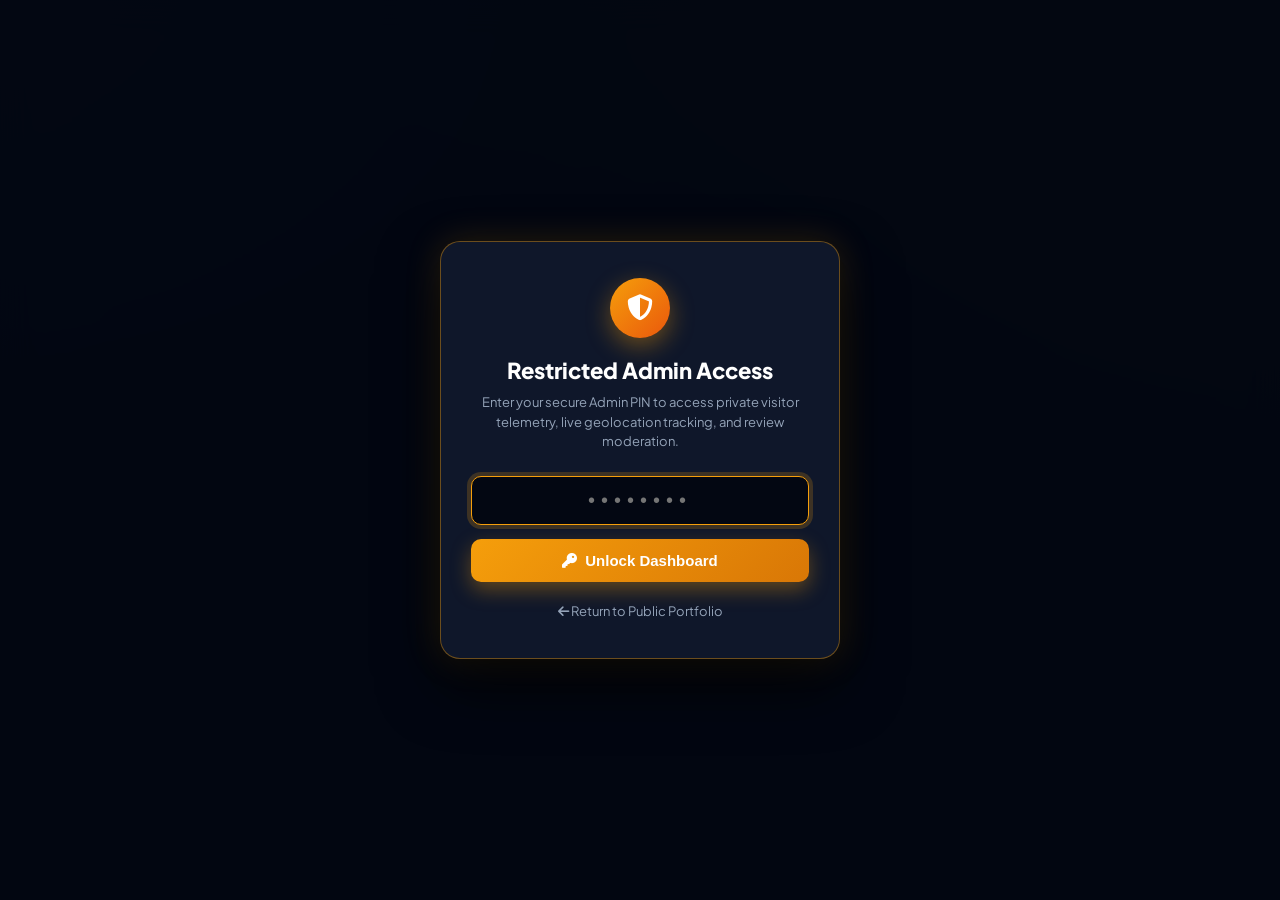
<file: admin.html>
<!DOCTYPE html>
<html lang="en">
<head>
  <meta charset="UTF-8" />
  <meta name="viewport" content="width=device-width, initial-scale=1.0" />
  <title>Admin Intelligence &amp; Visitor Logs | Smit Portfolio</title>
  <meta name="robots" content="noindex, nofollow" />
  <link rel="icon" type="image/x-icon" href="images/favicon.ico" />
  <link
    rel="stylesheet"
    href="https://cdnjs.cloudflare.com/ajax/libs/font-awesome/6.5.2/css/all.min.css"
    crossorigin="anonymous"
    referrerpolicy="no-referrer"
  />
  <link rel="preconnect" href="https://fonts.googleapis.com">
  <link rel="preconnect" href="https://fonts.gstatic.com" crossorigin>
  <link href="https://fonts.googleapis.com/css2?family=Plus+Jakarta+Sans:wght@400;500;600;700;800&family=JetBrains+Mono:wght@400;600&display=swap" rel="stylesheet">

  <style>
    /* ================= GLOBAL RESETS & COLOR PALETTE ================= */
    html {
      font-size: 16px;
      -webkit-text-size-adjust: 100%;
    }
    * {
      box-sizing: border-box;
      margin: 0;
      padding: 0;
    }
    body {
      background: #070b14;
      background-image: 
        radial-gradient(at 0% 0%, rgba(99, 102, 241, 0.12) 0px, transparent 50%),
        radial-gradient(at 100% 0%, rgba(245, 158, 11, 0.1) 0px, transparent 50%),
        radial-gradient(at 50% 100%, #030712 0px, transparent 100%);
      color: #f8fafc;
      font-family: 'Plus Jakarta Sans', -apple-system, BlinkMacSystemFont, sans-serif;
      min-height: 100vh;
      line-height: 1.5;
      overflow-x: hidden;
    }

    /* ================= PIN SECURITY GATE ================= */
    #auth-gate {
      position: fixed;
      inset: 0;
      background: rgba(3, 7, 18, 0.94);
      backdrop-filter: blur(16px);
      display: flex;
      align-items: center;
      justify-content: center;
      z-index: 99999;
      padding: 20px;
    }
    .auth-card {
      width: 100%;
      max-width: 400px;
      background: #0f172a;
      border: 1.5px solid rgba(245, 158, 11, 0.4);
      box-shadow: 0 25px 60px rgba(0, 0, 0, 0.7), 0 0 35px rgba(245, 158, 11, 0.18);
      border-radius: 20px;
      padding: 36px 30px;
      text-align: center;
    }
    .auth-icon {
      width: 60px;
      height: 60px;
      border-radius: 50%;
      background: linear-gradient(135deg, #f59e0b, #ea580c);
      display: flex;
      align-items: center;
      justify-content: center;
      font-size: 26px;
      margin: 0 auto 16px;
      color: #fff;
      box-shadow: 0 8px 25px rgba(245, 158, 11, 0.4);
    }
    .auth-title {
      font-size: 22px;
      font-weight: 800;
      margin-bottom: 6px;
      color: #fff;
    }
    .auth-subtitle {
      font-size: 13px;
      color: #94a3b8;
      line-height: 1.5;
      margin-bottom: 24px;
    }
    .pin-input {
      width: 100%;
      background: #030712;
      border: 1.5px solid rgba(255, 255, 255, 0.16);
      border-radius: 10px;
      padding: 12px 16px;
      font-size: 20px;
      color: #fff;
      text-align: center;
      letter-spacing: 6px;
      outline: none;
      transition: all 0.25s ease;
      margin-bottom: 14px;
    }
    .pin-input:focus {
      border-color: #f59e0b;
      box-shadow: 0 0 0 4px rgba(245, 158, 11, 0.2);
    }
    .btn-auth-unlock {
      width: 100%;
      background: linear-gradient(135deg, #f59e0b, #d97706);
      color: #fff;
      border: none;
      border-radius: 10px;
      padding: 13px;
      font-size: 15px;
      font-weight: 700;
      cursor: pointer;
      display: flex;
      align-items: center;
      justify-content: center;
      gap: 8px;
      box-shadow: 0 8px 20px rgba(245, 158, 11, 0.35);
      transition: all 0.25s ease;
    }
    .btn-auth-unlock:hover {
      transform: translateY(-2px);
      box-shadow: 0 10px 25px rgba(245, 158, 11, 0.45);
    }
    .auth-err-msg {
      color: #f87171;
      font-size: 13px;
      display: none;
      margin-top: 10px;
    }
    .auth-back-link {
      display: inline-block;
      margin-top: 20px;
      font-size: 13px;
      color: #94a3b8;
      text-decoration: none;
      transition: color 0.2s ease;
    }
    .auth-back-link:hover {
      color: #fff;
    }

    /* ================= MAIN DASHBOARD SHELL ================= */
    #dashboard-view {
      display: none;
      max-width: 1340px;
      width: 100%;
      margin: 0 auto;
      padding: 24px 28px 48px;
    }

    /* ================= HEADER BAR ================= */
    .admin-header {
      display: flex;
      align-items: center;
      justify-content: space-between;
      gap: 16px;
      padding: 16px 20px;
      background: #0f172a;
      border: 1px solid rgba(255, 255, 255, 0.08);
      border-radius: 16px;
      margin-bottom: 24px;
      box-shadow: 0 4px 20px rgba(0, 0, 0, 0.25);
    }
    .admin-brand {
      display: flex;
      align-items: center;
      gap: 12px;
    }
    .admin-logo-img {
      width: 42px;
      height: 42px;
      border-radius: 8px;
      object-fit: contain;
      background: #fff;
      padding: 2px;
    }
    .admin-title-wrap h1 {
      font-size: 18px;
      font-weight: 800;
      color: #ffffff;
      display: flex;
      align-items: center;
      gap: 10px;
      letter-spacing: -0.3px;
    }
    .badge-live {
      display: inline-flex;
      align-items: center;
      gap: 5px;
      background: rgba(16, 185, 129, 0.15);
      border: 1px solid rgba(16, 185, 129, 0.35);
      color: #34d399;
      font-size: 11px;
      font-weight: 700;
      padding: 2px 8px;
      border-radius: 20px;
      text-transform: uppercase;
      letter-spacing: 0.5px;
    }
    .pulse-dot {
      width: 6px;
      height: 6px;
      border-radius: 50%;
      background: #34d399;
      box-shadow: 0 0 6px #34d399;
      animation: livePulse 1.6s infinite;
    }
    @keyframes livePulse {
      0% { transform: scale(0.9); opacity: 0.8; }
      50% { transform: scale(1.4); opacity: 1; }
      100% { transform: scale(0.9); opacity: 0.8; }
    }
    .admin-title-wrap p {
      font-size: 12px;
      color: #94a3b8;
      margin-top: 2px;
    }
    .admin-actions {
      display: flex;
      align-items: center;
      gap: 8px;
      flex-wrap: wrap;
    }
    .btn-action {
      height: 36px;
      padding: 0 14px;
      background: rgba(255, 255, 255, 0.08);
      border: 1px solid rgba(255, 255, 255, 0.1);
      color: #ffffff;
      border-radius: 8px;
      font-size: 13px;
      font-weight: 600;
      cursor: pointer;
      display: inline-flex;
      align-items: center;
      gap: 6px;
      text-decoration: none;
      transition: all 0.2s ease;
      white-space: nowrap;
    }
    .btn-action:hover {
      background: rgba(255, 255, 255, 0.14);
      transform: translateY(-1px);
    }
    .btn-action-primary {
      background: linear-gradient(135deg, #f59e0b, #d97706);
      border: none;
      box-shadow: 0 3px 12px rgba(245, 158, 11, 0.35);
    }
    .btn-action-primary:hover {
      box-shadow: 0 5px 16px rgba(245, 158, 11, 0.5);
    }
    .btn-logout {
      background: rgba(239, 68, 68, 0.14);
      border: 1px solid rgba(239, 68, 68, 0.3);
      color: #f87171;
    }
    .btn-logout:hover {
      background: rgba(239, 68, 68, 0.25);
      color: #fff;
    }

    /* ================= METRIC CARDS (4 COLUMNS) ================= */
    .metrics-grid {
      display: grid;
      grid-template-columns: repeat(4, 1fr);
      gap: 16px;
      margin-bottom: 24px;
    }
    .metric-card {
      background: #0f172a;
      border: 1px solid rgba(255, 255, 255, 0.08);
      border-radius: 14px;
      padding: 16px 18px;
      display: flex;
      align-items: center;
      gap: 14px;
      min-width: 0;
      overflow: hidden;
      box-shadow: 0 4px 18px rgba(0, 0, 0, 0.2);
      transition: transform 0.2s ease, border-color 0.2s ease;
    }
    .metric-card:hover {
      transform: translateY(-2px);
      border-color: rgba(245, 158, 11, 0.35);
    }
    .metric-icon-box {
      width: 44px;
      height: 44px;
      border-radius: 10px;
      display: flex;
      align-items: center;
      justify-content: center;
      font-size: 18px;
      flex-shrink: 0;
    }
    .metric-data {
      flex: 1;
      min-width: 0;
      overflow: hidden;
    }
    .metric-data .stat-val {
      font-size: 20px;
      font-weight: 800;
      color: #ffffff;
      line-height: 1.2;
      margin-bottom: 3px;
      white-space: nowrap;
      overflow: hidden;
      text-overflow: ellipsis;
    }
    .metric-data .stat-label {
      font-size: 11px;
      font-weight: 600;
      color: #94a3b8;
      text-transform: uppercase;
      letter-spacing: 0.5px;
      white-space: nowrap;
      overflow: hidden;
      text-overflow: ellipsis;
    }

    /* ================= TABS BAR ================= */
    .admin-tabs-bar {
      display: flex;
      gap: 6px;
      background: #0f172a;
      padding: 6px;
      border: 1px solid rgba(255, 255, 255, 0.08);
      border-radius: 12px;
      margin-bottom: 20px;
      width: fit-content;
    }
    .tab-btn {
      background: transparent;
      border: none;
      color: #94a3b8;
      font-size: 13px;
      font-weight: 600;
      padding: 8px 16px;
      border-radius: 8px;
      cursor: pointer;
      display: inline-flex;
      align-items: center;
      gap: 8px;
      transition: all 0.2s ease;
    }
    .tab-btn:hover {
      color: #ffffff;
    }
    .tab-btn.active {
      background: linear-gradient(135deg, #f59e0b, #d97706);
      color: #ffffff;
      box-shadow: 0 2px 10px rgba(245, 158, 11, 0.3);
    }
    .tab-badge {
      background: rgba(0, 0, 0, 0.25);
      padding: 1px 7px;
      border-radius: 10px;
      font-size: 11px;
    }

    /* Tab Panels */
    .tab-panel {
      display: none;
    }
    .tab-panel.active {
      display: block;
    }

    /* ================= SEARCH & FILTERS ================= */
    .filter-panel {
      display: flex;
      align-items: center;
      justify-content: space-between;
      gap: 12px;
      background: #0f172a;
      border: 1px solid rgba(255, 255, 255, 0.08);
      border-radius: 12px;
      padding: 12px 16px;
      margin-bottom: 16px;
      flex-wrap: wrap;
    }
    .search-input-wrap {
      flex: 1;
      min-width: 240px;
      position: relative;
    }
    .search-input-wrap i {
      position: absolute;
      left: 12px;
      top: 50%;
      transform: translateY(-50%);
      color: #64748b;
      font-size: 13px;
    }
    .search-input {
      width: 100%;
      height: 38px;
      background: #070b14;
      border: 1px solid rgba(255, 255, 255, 0.1);
      border-radius: 8px;
      padding: 0 12px 0 34px;
      font-size: 13px;
      color: #ffffff;
      outline: none;
      transition: border-color 0.2s;
    }
    .search-input:focus {
      border-color: #f59e0b;
    }
    .filter-dropdowns {
      display: flex;
      gap: 8px;
    }
    .filter-select {
      height: 38px;
      background: #070b14;
      border: 1px solid rgba(255, 255, 255, 0.1);
      border-radius: 8px;
      padding: 0 12px;
      color: #ffffff;
      font-size: 13px;
      outline: none;
      cursor: pointer;
    }

    /* ================= TABLE CONTAINER ================= */
    .table-container {
      background: #0f172a;
      border: 1px solid rgba(255, 255, 255, 0.08);
      border-radius: 14px;
      overflow: hidden;
      box-shadow: 0 4px 20px rgba(0, 0, 0, 0.2);
    }
    .table-responsive {
      overflow-x: auto;
    }
    table {
      width: 100%;
      border-collapse: collapse;
      text-align: left;
      font-size: 13px;
    }
    thead th {
      background: #070b14;
      color: #94a3b8;
      font-size: 11px;
      font-weight: 700;
      text-transform: uppercase;
      letter-spacing: 0.5px;
      padding: 12px 16px;
      border-bottom: 1px solid rgba(255, 255, 255, 0.08);
      white-space: nowrap;
    }
    tbody td {
      padding: 12px 16px;
      border-bottom: 1px solid rgba(255, 255, 255, 0.05);
      color: #e2e8f0;
      white-space: nowrap;
      vertical-align: middle;
    }
    tbody tr:hover {
      background: rgba(255, 255, 255, 0.025);
    }
    /* Visitor Identity Badges */
    .visitor-id-cell {
      display: flex;
      flex-direction: column;
      gap: 3px;
    }
    .visitor-name-row {
      display: flex;
      align-items: center;
      gap: 7px;
    }
    .visitor-name-text {
      font-size: 13.5px;
      font-weight: 700;
      white-space: nowrap;
    }
    .visitor-name-text.identified-name {
      color: #38bdf8;
    }
    .visitor-name-text.guest-name {
      color: #e2e8f0;
    }
    .badge-source-verified {
      display: inline-flex;
      align-items: center;
      gap: 4px;
      background: rgba(16, 185, 129, 0.15);
      border: 1px solid rgba(16, 185, 129, 0.35);
      color: #34d399;
      font-size: 10.5px;
      font-weight: 700;
      padding: 1px 7px;
      border-radius: 12px;
      width: fit-content;
    }
    .badge-source-anon {
      display: inline-flex;
      align-items: center;
      gap: 4px;
      background: rgba(148, 163, 184, 0.12);
      border: 1px solid rgba(148, 163, 184, 0.2);
      color: #94a3b8;
      font-size: 10.5px;
      font-weight: 600;
      padding: 1px 7px;
      border-radius: 12px;
      width: fit-content;
    }
    .geo-pill {
      display: flex;
      align-items: center;
      gap: 8px;
      font-weight: 600;
      color: #fff;
    }
    .geo-flag {
      font-size: 16px;
    }
    .ip-code {
      font-family: 'JetBrains Mono', monospace;
      font-size: 12px;
      background: rgba(255, 255, 255, 0.06);
      padding: 2px 6px;
      border-radius: 4px;
      color: #38bdf8;
    }
    .device-badge {
      display: inline-flex;
      align-items: center;
      gap: 5px;
      background: rgba(99, 102, 241, 0.15);
      border: 1px solid rgba(99, 102, 241, 0.3);
      color: #a5b4fc;
      padding: 3px 8px;
      border-radius: 6px;
      font-size: 12px;
      font-weight: 600;
    }
    .source-badge {
      display: inline-flex;
      align-items: center;
      gap: 5px;
      padding: 3px 9px;
      border-radius: 20px;
      font-size: 11.5px;
      font-weight: 600;
    }
    .src-linkedin { background: rgba(14, 118, 168, 0.2); color: #38bdf8; border: 1px solid rgba(14, 118, 168, 0.4); }
    .src-whatsapp { background: rgba(37, 211, 102, 0.2); color: #4ade80; border: 1px solid rgba(37, 211, 102, 0.4); }
    .src-direct { background: rgba(148, 163, 184, 0.2); color: #cbd5e1; border: 1px solid rgba(148, 163, 184, 0.4); }
    .src-google { background: rgba(234, 67, 53, 0.2); color: #f87171; border: 1px solid rgba(234, 67, 53, 0.4); }
    .src-github { background: rgba(147, 51, 234, 0.2); color: #c084fc; border: 1px solid rgba(147, 51, 234, 0.4); }

    .empty-state {
      padding: 48px 20px;
      text-align: center;
      color: #94a3b8;
    }
    .empty-state i {
      font-size: 36px;
      margin-bottom: 12px;
      color: rgba(255, 255, 255, 0.2);
    }

    /* ================= SETTINGS CARDS ================= */
    .settings-grid {
      display: grid;
      grid-template-columns: repeat(auto-fit, minmax(320px, 1fr));
      gap: 20px;
    }
    .settings-card {
      background: #0f172a;
      border: 1px solid rgba(255, 255, 255, 0.08);
      border-radius: 14px;
      padding: 22px;
    }
    .settings-card h3 {
      font-size: 16px;
      font-weight: 700;
      color: #ffffff;
      margin-bottom: 6px;
      display: flex;
      align-items: center;
      gap: 8px;
    }
    .settings-card p {
      font-size: 13px;
      color: #94a3b8;
      line-height: 1.5;
      margin-bottom: 16px;
    }

    /* ================= RESPONSIVE LAYOUTS ================= */
    @media (max-width: 1100px) {
      .metrics-grid {
        grid-template-columns: repeat(2, 1fr);
      }
    }
    @media (max-width: 768px) {
      #dashboard-view {
        padding: 16px;
      }
      .admin-header {
        flex-direction: column;
        align-items: stretch;
      }
      .admin-actions {
        justify-content: flex-start;
      }
      .metrics-grid {
        grid-template-columns: 1fr;
      }
      .filter-panel {
        flex-direction: column;
        align-items: stretch;
      }
      .filter-dropdowns {
        flex-direction: column;
      }
      .admin-tabs-bar {
        width: 100%;
        overflow-x: auto;
      }
    }
  </style>
</head>
<body>

  <!-- ================= AUTH SECURITY GATE ================= -->
  <div id="auth-gate">
    <div class="auth-card">
      <div class="auth-icon">
        <i class="fa-solid fa-shield-halved"></i>
      </div>
      <h2 class="auth-title">Restricted Admin Access</h2>
      <p class="auth-subtitle">
        Enter your secure Admin PIN to access private visitor telemetry, live geolocation tracking, and review moderation.
      </p>

      <form id="admin-pin-form">
        <input
          type="password"
          id="admin-pin-input"
          class="pin-input"
          placeholder="••••••••"
          autocomplete="current-password"
          required
          autofocus
        />
        <button type="submit" class="btn-auth-unlock">
          <i class="fa-solid fa-key"></i> Unlock Dashboard
        </button>
        <p id="auth-error-msg" class="auth-err-msg">
          <i class="fa-solid fa-circle-exclamation"></i> Incorrect PIN. Please try again.
        </p>
      </form>

      <a href="index.html" class="auth-back-link">
        <i class="fa-solid fa-arrow-left"></i> Return to Public Portfolio
      </a>
    </div>
  </div>

  <!-- ================= MAIN ADMIN DASHBOARD ================= -->
  <div id="dashboard-view">
    <!-- Top Header Bar -->
    <header class="admin-header">
      <div class="admin-brand">
        <img src="images/userAsset/NavLogo.png" alt="Smit Logo" class="admin-logo-img" />
        <div class="admin-title-wrap">
          <h1>
            Visitor Intelligence &amp; Geolocation
            <span class="badge-live"><span class="pulse-dot"></span> Live Tracking</span>
          </h1>
          <p>Real-time analytics, city/country tracking, and device telemetry for Smit's Portfolio</p>
        </div>
      </div>

      <div class="admin-actions">
        <button type="button" id="btn-refresh" class="btn-action" title="Refresh Live Logs">
          <i class="fa-solid fa-rotate-right"></i> Refresh
        </button>
        <button type="button" id="btn-export-csv" class="btn-action" title="Download Excel/CSV">
          <i class="fa-solid fa-file-arrow-down"></i> Export CSV
        </button>
        <button type="button" id="btn-test-visit" class="btn-action btn-action-primary" title="Record a test visit">
          <i class="fa-solid fa-location-crosshairs"></i> Test Tracking
        </button>
        <a href="index.html" class="btn-action" title="Open Public Site">
          <i class="fa-solid fa-globe"></i> View Site
        </a>
        <button type="button" id="btn-logout" class="btn-action btn-logout" title="Lock Console">
          <i class="fa-solid fa-arrow-right-from-bracket"></i> Lock
        </button>
      </div>
    </header>

    <!-- 4 Metric Cards Overview -->
    <section class="metrics-grid">
      <!-- 1. Total Visits -->
      <div class="metric-card">
        <div class="metric-icon-box" style="background: rgba(245, 158, 11, 0.15); color: #fbbf24;">
          <i class="fa-solid fa-users"></i>
        </div>
        <div class="metric-data">
          <div class="stat-val" id="stat-total-visits">0</div>
          <div class="stat-label" id="stat-total-label">Total Visits Tracked</div>
        </div>
      </div>

      <!-- 2. Top Location -->
      <div class="metric-card">
        <div class="metric-icon-box" style="background: rgba(16, 185, 129, 0.15); color: #34d399;">
          <i class="fa-solid fa-earth-americas"></i>
        </div>
        <div class="metric-data">
          <div class="stat-val" id="stat-top-country">India 🇮🇳</div>
          <div class="stat-label">Top Location</div>
        </div>
      </div>

      <!-- 3. Primary Device -->
      <div class="metric-card">
        <div class="metric-icon-box" style="background: rgba(99, 102, 241, 0.15); color: #818cf8;">
          <i class="fa-solid fa-mobile-screen"></i>
        </div>
        <div class="metric-data">
          <div class="stat-val" id="stat-device-ratio">Desktop</div>
          <div class="stat-label">Primary Device</div>
        </div>
      </div>

      <!-- 4. Top Traffic Source -->
      <div class="metric-card">
        <div class="metric-icon-box" style="background: rgba(6, 182, 212, 0.15); color: #22d3ee;">
          <i class="fa-solid fa-link"></i>
        </div>
        <div class="metric-data">
          <div class="stat-val" id="stat-top-source">Direct / Web</div>
          <div class="stat-label">Top Traffic Source</div>
        </div>
      </div>
    </section>

    <!-- Navigation Tabs Bar -->
    <div class="admin-tabs-bar">
      <button class="tab-btn active" data-tab="tab-visitors">
        <i class="fa-solid fa-location-dot"></i> Live Visitor Logs <span class="tab-badge" id="tab-count-visitors">0</span>
      </button>
      <button class="tab-btn" data-tab="tab-reviews">
        <i class="fa-solid fa-star"></i> Review Moderation <span class="tab-badge" id="tab-count-reviews">0</span>
      </button>
      <button class="tab-btn" data-tab="tab-settings">
        <i class="fa-solid fa-gear"></i> Admin Settings
      </button>
    </div>

    <!-- TAB 1: VISITOR LOGS -->
    <div id="tab-visitors" class="tab-panel active">
      <!-- Search & Filters -->
      <div class="filter-panel">
        <div class="search-input-wrap">
          <i class="fa-solid fa-magnifying-glass"></i>
          <input
            type="text"
            id="log-search-input"
            class="search-input"
            placeholder="Search by visitor name, city, country, IP address, device, or source..."
          />
        </div>

        <div class="filter-dropdowns">
          <select id="filter-identity" class="filter-select">
            <option value="all">All Visitors</option>
            <option value="identified">👤 Identified Only</option>
            <option value="guests">🔍 Guests Only</option>
          </select>
          <select id="filter-device" class="filter-select">
            <option value="all">All Devices</option>
            <option value="Mobile">Mobile Only</option>
            <option value="Desktop">Desktop Only</option>
            <option value="Tablet">Tablet Only</option>
          </select>
          <select id="filter-source" class="filter-select">
            <option value="all">All Traffic Sources</option>
            <option value="LinkedIn">LinkedIn</option>
            <option value="WhatsApp">WhatsApp</option>
            <option value="Telegram">Telegram</option>
            <option value="GitHub">GitHub</option>
            <option value="Google">Google Search</option>
            <option value="Direct">Direct / Bookmark</option>
          </select>
        </div>
      </div>

      <!-- Visitor Logs Table -->
      <div class="table-container">
        <div class="table-responsive">
          <table>
            <thead>
              <tr>
                <th>Time &amp; Date</th>
                <th>Visitor / Name</th>
                <th>Location &amp; City</th>
                <th>IP Address &amp; ISP</th>
                <th>Device &amp; Browser</th>
                <th>Traffic Source</th>
              </tr>
            </thead>
            <tbody id="visitor-table-body">
              <!-- Dynamically populated -->
            </tbody>
          </table>
        </div>
      </div>
    </div>

    <!-- TAB 2: REVIEWS MODERATION -->
    <div id="tab-reviews" class="tab-panel">
      <div class="table-container">
        <div class="table-responsive">
          <table>
            <thead>
              <tr>
                <th>Reviewer Name</th>
                <th>Role &amp; Org</th>
                <th>Category</th>
                <th>Rating</th>
                <th>Feedback Message</th>
                <th>Action</th>
              </tr>
            </thead>
            <tbody id="reviews-table-body">
              <!-- Dynamically populated -->
            </tbody>
          </table>
        </div>
      </div>
    </div>

    <!-- TAB 3: ADMIN SETTINGS -->
    <div id="tab-settings" class="tab-panel">
      <div class="settings-grid">
        <!-- Change PIN Card -->
        <div class="settings-card">
          <h3><i class="fa-solid fa-key" style="color:#f59e0b;"></i> Change Admin Security PIN</h3>
          <p>Update the private passcode required to unlock this dashboard.</p>
          <form id="change-pin-form" style="display:flex; flex-direction:column; gap:10px;">
            <input
              type="password"
              id="new-pin-input"
              class="search-input"
              placeholder="Enter new 4+ char PIN..."
              required
            />
            <button type="submit" class="btn-action btn-action-primary" style="justify-content:center;">
              <i class="fa-solid fa-check"></i> Save New PIN
            </button>
            <span id="pin-change-status" style="font-size:12px; color:#34d399; display:none;">
              PIN updated successfully!
            </span>
          </form>
        </div>

        <!-- Real-Time Email Notifications -->
        <div class="settings-card">
          <h3><i class="fa-solid fa-envelope" style="color:#38bdf8;"></i> Real-Time Email Notifications</h3>
          <p>Sends an instant notification to <strong>smitkumar217@gmail.com</strong> when someone visits your portfolio.</p>
          <label style="display:flex; align-items:center; gap:10px; cursor:pointer; font-size:14px; font-weight:600;">
            <input type="checkbox" id="toggle-email-alerts" style="width:18px; height:18px; accent-color:#f59e0b;" checked />
            Enable Instant Visit Email Alerts
          </label>
        </div>

        <!-- Clear Logs -->
        <div class="settings-card">
          <h3><i class="fa-solid fa-trash-can" style="color:#f87171;"></i> Clear Visitor Logs</h3>
          <p>Delete all logged visitor sessions from local memory.</p>
          <button type="button" id="btn-clear-logs" class="btn-action btn-logout">
            <i class="fa-solid fa-trash-can"></i> Clear All Visitor Logs
          </button>
        </div>
      </div>
    </div>
  </div>

  <!-- ================= JAVASCRIPT LOGIC ================= -->
  <script>
    (function() {
      const STORAGE_LOGS = "smit_portfolio_visitor_logs";
      const STORAGE_REVIEWS = "smit_portfolio_user_reviews";
      const STORAGE_SETTINGS = "smit_portfolio_analytics_settings";
      const PIN_KEY = "smit_admin_pin";
      const AUTH_SESSION_KEY = "smit_admin_authenticated";

      const DEFAULT_PIN = "smit@2026";

      const authGate = document.getElementById("auth-gate");
      const pinForm = document.getElementById("admin-pin-form");
      const pinInput = document.getElementById("admin-pin-input");
      const authErrorMsg = document.getElementById("auth-error-msg");
      const dashboardView = document.getElementById("dashboard-view");
      const btnLogout = document.getElementById("btn-logout");
      const btnRefresh = document.getElementById("btn-refresh");
      const btnExport = document.getElementById("btn-export-csv");
      const btnTestVisit = document.getElementById("btn-test-visit");
      const btnClearLogs = document.getElementById("btn-clear-logs");

      function getAdminPIN() {
        return localStorage.getItem(PIN_KEY) || DEFAULT_PIN;
      }

      // Check current session auth state
      if (sessionStorage.getItem(AUTH_SESSION_KEY) === "true") {
        unlockDashboard();
      }

      // Submit PIN
      pinForm.addEventListener("submit", (e) => {
        e.preventDefault();
        const entered = pinInput.value.trim();
        const correct = getAdminPIN();

        if (entered === correct) {
          sessionStorage.setItem(AUTH_SESSION_KEY, "true");
          authErrorMsg.style.display = "none";
          unlockDashboard();
        } else {
          authErrorMsg.style.display = "block";
          pinInput.value = "";
          pinInput.focus();
        }
      });

      function unlockDashboard() {
        authGate.style.display = "none";
        dashboardView.style.display = "block";
        loadDashboardData();
      }

      btnLogout.addEventListener("click", () => {
        sessionStorage.removeItem(AUTH_SESSION_KEY);
        window.location.reload();
      });

      // Tab Switching
      document.querySelectorAll(".tab-btn").forEach(btn => {
        btn.addEventListener("click", () => {
          document.querySelectorAll(".tab-btn").forEach(b => b.classList.remove("active"));
          document.querySelectorAll(".tab-panel").forEach(p => p.classList.remove("active"));

          btn.classList.add("active");
          const target = btn.getAttribute("data-tab");
          const panel = document.getElementById(target);
          if (panel) panel.classList.add("active");
        });
      });

      // Load & Render Dashboard Data
      function loadDashboardData() {
        renderVisitorLogs();
        renderVisitorReviews();
        updateMetrics();
      }

      function getLogs() {
        try {
          const raw = localStorage.getItem(STORAGE_LOGS);
          return raw ? JSON.parse(raw) : [];
        } catch (e) {
          return [];
        }
      }

      function cleanCountryDisplay(country, flag) {
        if (!country) return "India 🇮🇳";
        // Clean any double flag or country code prefixes
        let clean = country.replace(/^[A-Z]{2}\s+/, '').trim();
        return `${clean} ${flag || '🇮🇳'}`;
      }

      function updateMetrics() {
        const logs = getLogs();
        const totalVisitsEl = document.getElementById("stat-total-visits");
        const totalLabel = document.getElementById("stat-total-label");
        const topCountryEl = document.getElementById("stat-top-country");
        const deviceRatioEl = document.getElementById("stat-device-ratio");
        const topSourceEl = document.getElementById("stat-top-source");
        const tabCountVisitors = document.getElementById("tab-count-visitors");

        totalVisitsEl.textContent = logs.length;
        tabCountVisitors.textContent = logs.length;

        // Calculate Identified count
        const identifiedCount = logs.filter(l => l.identified || (l.visitorName && l.visitorName !== "Guest Visitor" && !l.visitorName.includes("Anonymous"))).length;
        if (totalLabel) {
          totalLabel.textContent = identifiedCount > 0 ? `${identifiedCount} Identified • Total Visits` : "Total Visits Tracked";
        }

        if (logs.length > 0) {
          // 1. Top Country / City
          const locCounts = {};
          logs.forEach(l => {
            const locName = l.city && l.city !== "Unknown City" ? `${l.city}, ${l.country}` : (l.country || "India");
            locCounts[locName] = (locCounts[locName] || 0) + 1;
          });
          const topL = Object.entries(locCounts).sort((a,b) => b[1] - a[1])[0];
          if (topL) {
            topCountryEl.textContent = `${topL[0]}`;
          }

          // 2. Device Breakdown
          const mobileCount = logs.filter(l => l.device === "Mobile").length;
          const desktopCount = logs.filter(l => l.device === "Desktop").length;
          if (mobileCount > desktopCount) {
            const pct = Math.round((mobileCount / logs.length) * 100);
            deviceRatioEl.textContent = `${pct}% Mobile`;
          } else {
            const pct = Math.round((desktopCount / logs.length) * 100);
            deviceRatioEl.textContent = `${pct}% Desktop`;
          }

          // 3. Top Source
          const srcCounts = {};
          logs.forEach(l => {
            let s = l.referrer || "Direct";
            if (s.includes("LinkedIn")) s = "LinkedIn";
            else if (s.includes("WhatsApp")) s = "WhatsApp";
            else if (s.includes("Telegram")) s = "Telegram";
            else if (s.includes("GitHub")) s = "GitHub";
            else if (s.includes("Google")) s = "Google";
            else if (s.includes("Direct")) s = "Direct / Web";
            srcCounts[s] = (srcCounts[s] || 0) + 1;
          });
          const topS = Object.entries(srcCounts).sort((a,b) => b[1] - a[1])[0];
          if (topS) topSourceEl.textContent = topS[0];
        } else {
          topCountryEl.textContent = "Awaiting Visits";
          deviceRatioEl.textContent = "—";
          topSourceEl.textContent = "—";
        }
      }

      function renderVisitorLogs() {
        const logs = getLogs();
        const tbody = document.getElementById("visitor-table-body");
        const searchVal = document.getElementById("log-search-input").value.toLowerCase().trim();
        const identityVal = document.getElementById("filter-identity") ? document.getElementById("filter-identity").value : "all";
        const deviceVal = document.getElementById("filter-device").value;
        const sourceVal = document.getElementById("filter-source").value;

        const filtered = logs.filter(log => {
          const isIdentified = log.identified || (log.visitorName && log.visitorName !== "Guest Visitor" && !log.visitorName.includes("Anonymous"));
          const matchIdentity = identityVal === "all" || (identityVal === "identified" && isIdentified) || (identityVal === "guests" && !isIdentified);

          const matchSearch = !searchVal || 
            (log.visitorName && log.visitorName.toLowerCase().includes(searchVal)) ||
            (log.nameSource && log.nameSource.toLowerCase().includes(searchVal)) ||
            (log.city && log.city.toLowerCase().includes(searchVal)) ||
            (log.country && log.country.toLowerCase().includes(searchVal)) ||
            (log.region && log.region.toLowerCase().includes(searchVal)) ||
            (log.ip && log.ip.toLowerCase().includes(searchVal)) ||
            (log.device && log.device.toLowerCase().includes(searchVal)) ||
            (log.browser && log.browser.toLowerCase().includes(searchVal)) ||
            (log.referrer && log.referrer.toLowerCase().includes(searchVal));

          const matchDevice = deviceVal === "all" || log.device === deviceVal;
          const matchSource = sourceVal === "all" || (log.referrer && log.referrer.includes(sourceVal));

          return matchSearch && matchDevice && matchSource && matchIdentity;
        });

        if (filtered.length === 0) {
          tbody.innerHTML = `
            <tr>
              <td colspan="6" class="empty-state">
                <i class="fa-solid fa-earth-asia"></i>
                <h3 style="font-size:16px;color:#fff;margin-bottom:6px;">No Visitor Logs Found</h3>
                <p>When someone opens your portfolio, their city, country, device, and network appear here automatically.</p>
              </td>
            </tr>
          `;
          return;
        }

        tbody.innerHTML = filtered.map(log => {
          let srcClass = "src-direct";
          if (log.referrer && log.referrer.includes("LinkedIn")) srcClass = "src-linkedin";
          if (log.referrer && log.referrer.includes("WhatsApp")) srcClass = "src-whatsapp";
          if (log.referrer && log.referrer.includes("GitHub")) srcClass = "src-github";
          if (log.referrer && log.referrer.includes("Google")) srcClass = "src-google";

          const deviceIcon = log.device === "Mobile" ? "fa-mobile-screen" : (log.device === "Tablet" ? "fa-tablet-screen-button" : "fa-laptop");
          const locTitle = (log.city && log.city !== "Unknown City") ? `${log.city}, ${log.region || log.country}` : (log.country || 'India');
          const isIdentified = log.identified || (log.visitorName && log.visitorName !== "Guest Visitor" && !log.visitorName.includes("Anonymous"));

          return `
            <tr>
              <td>
                <div style="font-weight:700;color:#fff;">${escapeHtml(log.readableTime || 'Just now')}</div>
                <div style="font-size:11px;color:#94a3b8;">${escapeHtml(log.timezone || '')}</div>
              </td>
              <td>
                <div class="visitor-id-cell">
                  <div class="visitor-name-row">
                    <i class="fa-solid ${isIdentified ? 'fa-circle-check' : 'fa-circle-user'}" style="color:${isIdentified ? '#10b981' : '#64748b'};font-size:13px;"></i>
                    <span class="visitor-name-text ${isIdentified ? 'identified-name' : 'guest-name'}">
                      ${escapeHtml(log.visitorName || 'Guest Visitor')}
                    </span>
                  </div>
                  <div class="visitor-source-badge">
                    ${isIdentified 
                      ? `<span class="badge-source-verified"><i class="fa-solid fa-tag"></i> ${escapeHtml(log.nameSource || 'Verified')}</span>` 
                      : `<span class="badge-source-anon"><i class="fa-regular fa-clock"></i> Awaiting Intro / Form</span>`}
                  </div>
                </div>
              </td>
              <td>
                <div class="geo-pill">
                  <span class="geo-flag">${log.flag || '🇮🇳'}</span>
                  <div>
                    <div style="font-size:13px;font-weight:700;color:#fff;">${escapeHtml(locTitle)}</div>
                    <div style="font-size:11px;color:#94a3b8;">${escapeHtml(log.country || 'India')}</div>
                  </div>
                </div>
              </td>
              <td>
                <div><span class="ip-code">${escapeHtml(log.ip || 'Hidden')}</span></div>
                <div style="font-size:11px;color:#94a3b8;margin-top:2px;">${escapeHtml(log.isp || 'Network')}</div>
              </td>
              <td>
                <div class="device-badge">
                  <i class="fa-solid ${deviceIcon}"></i>
                  ${escapeHtml(log.device || 'Desktop')} • ${escapeHtml(log.os || 'OS')}
                </div>
                <div style="font-size:11px;color:#94a3b8;margin-top:2px;">${escapeHtml(log.browser || '')} (${escapeHtml(log.screen || '')})</div>
              </td>
              <td>
                <span class="source-badge ${srcClass}">
                  <i class="fa-solid fa-arrow-up-right-from-square" style="font-size:10px;"></i>
                  ${escapeHtml(log.referrer || 'Direct')}
                </span>
              </td>
            </tr>
          `;
        }).join("");
      }

      // Review Moderation Tab
      function renderVisitorReviews() {
        const tbody = document.getElementById("reviews-table-body");
        const tabCountReviews = document.getElementById("tab-count-reviews");
        let reviews = [];
        try {
          const raw = localStorage.getItem(STORAGE_REVIEWS);
          reviews = raw ? JSON.parse(raw) : [];
        } catch (e) {}

        tabCountReviews.textContent = reviews.length;

        if (reviews.length === 0) {
          tbody.innerHTML = `
            <tr>
              <td colspan="6" class="empty-state">
                <i class="fa-solid fa-comment-dots"></i>
                <h3 style="font-size:16px;color:#fff;margin-bottom:6px;">No Visitor Reviews Yet</h3>
                <p>When visitors submit feedback via "Rate My Work", their submissions appear here for you to inspect or moderate.</p>
              </td>
            </tr>
          `;
          return;
        }

        tbody.innerHTML = reviews.map((rev, idx) => `
          <tr>
            <td><strong>${escapeHtml(rev.author)}</strong></td>
            <td>${escapeHtml(rev.role)}</td>
            <td><span class="badge-live">${escapeHtml(rev.category || 'visitor')}</span></td>
            <td><strong style="color:#f59e0b;">${rev.rating} ⭐</strong></td>
            <td style="max-width:320px;white-space:normal;line-height:1.4;">${escapeHtml(rev.message)}</td>
            <td>
              <button type="button" class="btn-action btn-logout" onclick="deleteReview(${idx})" style="height:30px;padding:0 10px;font-size:11.5px;">
                <i class="fa-solid fa-trash-can"></i> Delete
              </button>
            </td>
          </tr>
        `).join("");
      }

      window.deleteReview = function(idx) {
        if (!confirm("Are you sure you want to delete this visitor review?")) return;
        try {
          const raw = localStorage.getItem(STORAGE_REVIEWS);
          const reviews = raw ? JSON.parse(raw) : [];
          reviews.splice(idx, 1);
          localStorage.setItem(STORAGE_REVIEWS, JSON.stringify(reviews));
          renderVisitorReviews();
          alert("Review deleted successfully!");
        } catch (e) {}
      };

      // Search & Filters Listeners
      document.getElementById("log-search-input").addEventListener("input", renderVisitorLogs);
      if (document.getElementById("filter-identity")) {
        document.getElementById("filter-identity").addEventListener("change", renderVisitorLogs);
      }
      document.getElementById("filter-device").addEventListener("change", renderVisitorLogs);
      document.getElementById("filter-source").addEventListener("change", renderVisitorLogs);

      btnRefresh.addEventListener("click", () => {
        loadDashboardData();
        btnRefresh.innerHTML = '<i class="fa-solid fa-check"></i> Refreshed!';
        setTimeout(() => {
          btnRefresh.innerHTML = '<i class="fa-solid fa-rotate-right"></i> Refresh';
        }, 1000);
      });

      // Test Tracking Button
      btnTestVisit.addEventListener("click", async () => {
        btnTestVisit.innerHTML = '<i class="fa-solid fa-spinner fa-spin"></i> Tracking...';
        
        let testCity = "Vapi";
        let testRegion = "Gujarat";
        let testCountry = "India";
        let testFlag = "🇮🇳";
        let testIP = "103.21.144.12";
        let testISP = "Reliance Jio Infocomm";

        try {
          const res = await fetch("https://ipwho.is/", { cache: "no-store" });
          const data = await res.json();
          if (data && data.success) {
            testCity = data.city || testCity;
            testRegion = data.region || testRegion;
            testCountry = data.country || testCountry;
            testFlag = data.flag?.emoji || testFlag;
            testIP = data.ip || testIP;
            testISP = data.connection?.isp || testISP;
          }
        } catch (e) {}

        const sample = {
          id: "visit_" + Date.now(),
          timestamp: new Date().toISOString(),
          readableTime: new Date().toLocaleString("en-IN", {
            day: "2-digit",
            month: "short",
            year: "numeric",
            hour: "2-digit",
            minute: "2-digit",
            hour12: true
          }),
          visitorName: "Smit Kumar (Admin)",
          nameSource: "Admin Dashboard Test",
          identified: true,
          ip: testIP,
          city: testCity,
          region: testRegion,
          country: testCountry,
          flag: testFlag,
          isp: testISP,
          device: "Desktop",
          os: "Windows 11",
          browser: "Chrome",
          screen: `${window.screen.width}x${window.screen.height}`,
          referrer: "Direct / Admin Test",
          timezone: Intl.DateTimeFormat().resolvedOptions().timeZone || "Asia/Kolkata",
          page: "/"
        };

        const logs = getLogs();
        logs.unshift(sample);
        localStorage.setItem(STORAGE_LOGS, JSON.stringify(logs));

        setTimeout(() => {
          loadDashboardData();
          btnTestVisit.innerHTML = '<i class="fa-solid fa-check"></i> Logged!';
          setTimeout(() => {
            btnTestVisit.innerHTML = '<i class="fa-solid fa-location-crosshairs"></i> Test Tracking';
          }, 1200);
        }, 500);
      });

      // Export CSV
      btnExport.addEventListener("click", () => {
        const logs = getLogs();
        if (logs.length === 0) {
          alert("No logs to export!");
          return;
        }

        const headers = ["Time", "Visitor Name", "Identity Source", "City", "Region", "Country", "IP", "ISP", "Device", "OS", "Browser", "Screen", "Referrer"];
        const rows = logs.map(l => [
          `"${l.readableTime || ''}"`,
          `"${l.visitorName || 'Guest Visitor'}"`,
          `"${l.nameSource || 'Unidentified'}"`,
          `"${l.city || ''}"`,
          `"${l.region || ''}"`,
          `"${l.country || ''}"`,
          `"${l.ip || ''}"`,
          `"${l.isp || ''}"`,
          `"${l.device || ''}"`,
          `"${l.os || ''}"`,
          `"${l.browser || ''}"`,
          `"${l.screen || ''}"`,
          `"${l.referrer || ''}"`
        ]);

        const csvContent = "data:text/csv;charset=utf-8," + [headers.join(","), ...rows.map(e => e.join(","))].join("\n");
        const encodedUri = encodeURI(csvContent);
        const link = document.createElement("a");
        link.setAttribute("href", encodedUri);
        link.setAttribute("download", `smit_portfolio_visitors_${Date.now()}.csv`);
        document.body.appendChild(link);
        link.click();
        document.body.removeChild(link);
      });

      // Clear Logs
      btnClearLogs.addEventListener("click", () => {
        if (confirm("Are you sure you want to permanently clear all visitor logs?")) {
          localStorage.removeItem(STORAGE_LOGS);
          loadDashboardData();
          alert("All visitor logs cleared.");
        }
      });

      // Change PIN
      document.getElementById("change-pin-form").addEventListener("submit", (e) => {
        e.preventDefault();
        const newPin = document.getElementById("new-pin-input").value.trim();
        if (newPin.length < 4) {
          alert("PIN must be at least 4 characters long.");
          return;
        }
        localStorage.setItem(PIN_KEY, newPin);
        const status = document.getElementById("pin-change-status");
        status.style.display = "block";
        document.getElementById("new-pin-input").value = "";
        setTimeout(() => status.style.display = "none", 3000);
      });

      // Toggle Email Alert
      const toggleEmail = document.getElementById("toggle-email-alerts");
      const currentSettings = JSON.parse(localStorage.getItem(STORAGE_SETTINGS) || '{"emailAlerts": true}');
      toggleEmail.checked = !!currentSettings.emailAlerts;
      toggleEmail.addEventListener("change", () => {
        localStorage.setItem(STORAGE_SETTINGS, JSON.stringify({ emailAlerts: toggleEmail.checked }));
      });

      function escapeHtml(str) {
        return String(str || "")
          .replace(/&/g, "&amp;")
          .replace(/</g, "&lt;")
          .replace(/>/g, "&gt;")
          .replace(/"/g, "&quot;")
          .replace(/'/g, "&#039;");
      }
    })();
  </script>
</body>
</html>
</file>
